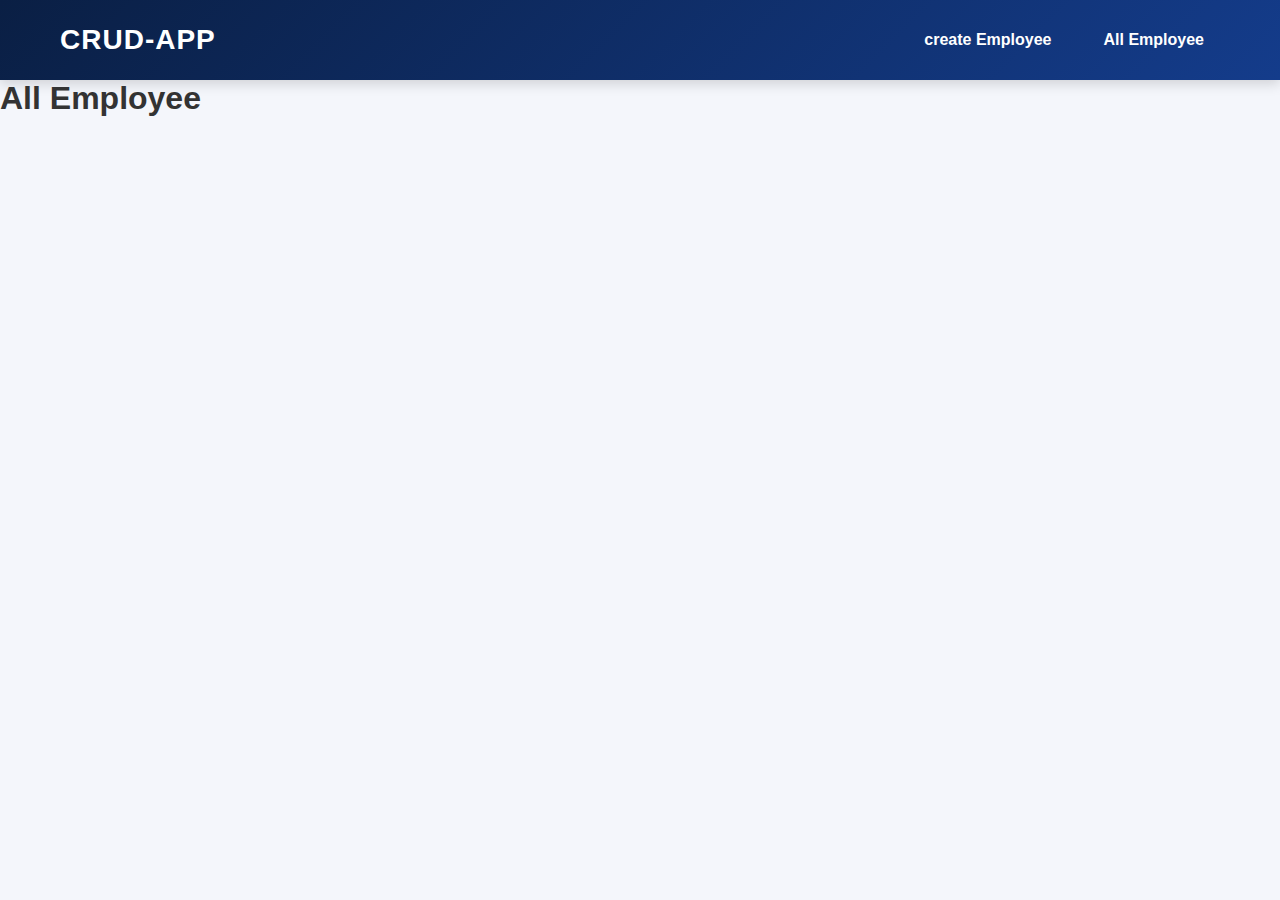
<file: pages/AllEmployee.html>
<!DOCTYPE html>
<html lang="en">
<head>
    <meta charset="UTF-8">
    <meta name="viewport" content="width=device-width, initial-scale=1.0">
    <title>Document</title>
    <link rel="stylesheet" href="/styles/AllEmployee.css">
</head>
<body>
     <!-- NAV BAR -->
    <nav class="navbar-container">
      <figure class="logo">
        <a href="/index.html">CRUD-APP</a>
      </figure>

      <div class="nav-links">
        <a href="/pages/createEmployee.html">create Employee</a>
        <a href="/pages/AllEmployee.html">All Employee</a>
      </div>
    </nav>



    <h1>All Employee</h1>

    <section id="employees-container"></section>

    <script src="/scripts/AllEmployee.js" type="module"></script>
</body>
</html>
</file>
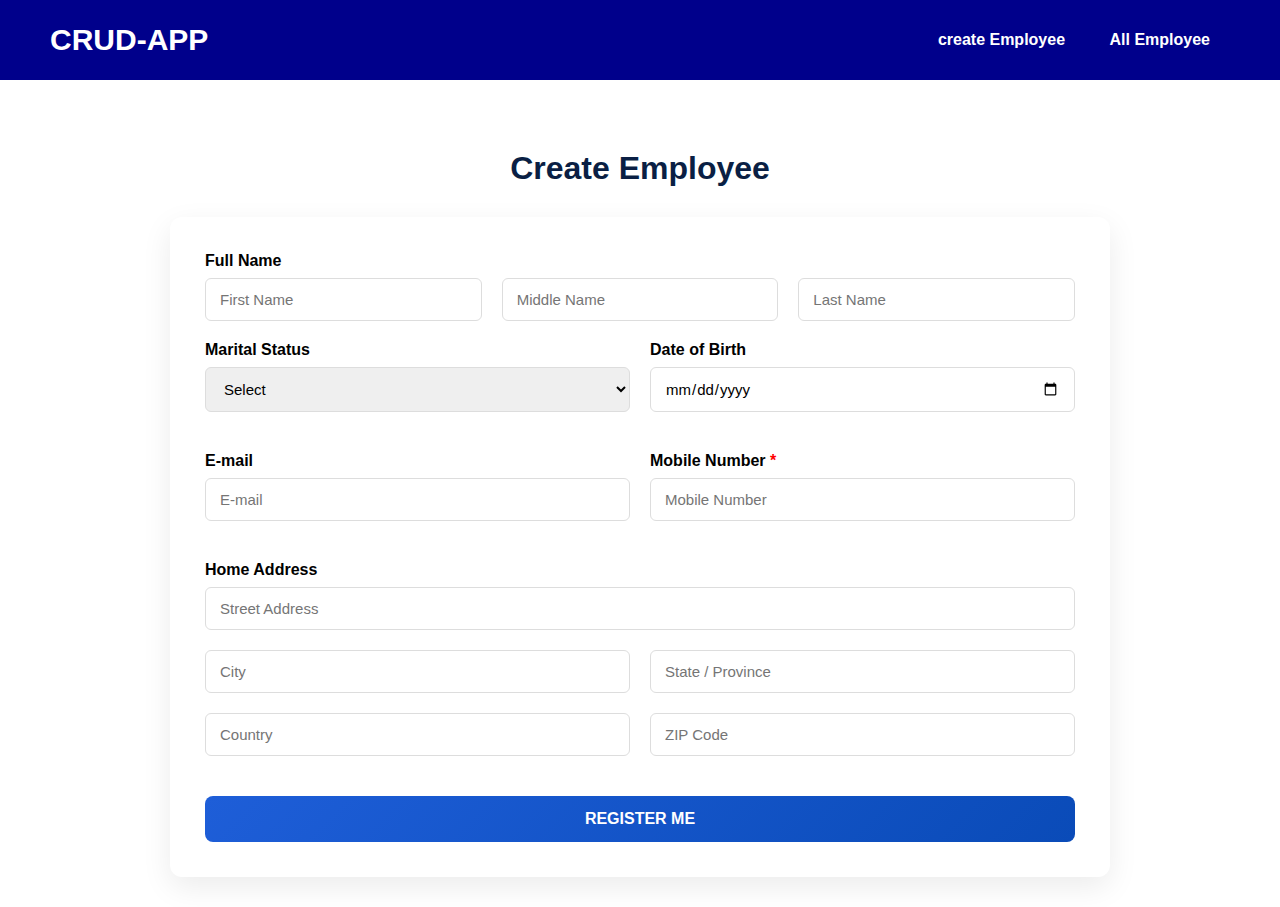
<file: pages/createEmployee.html>
<!doctype html>
<html lang="en">
  <head>
    <meta charset="UTF-8" />
    <meta name="viewport" content="width=device-width, initial-scale=1.0" />
    <title>Document</title>
    <link rel="stylesheet" href="/styles/createEmployee.css" />
  </head>
  <body>
    <!-- NAV BAR -->
    <nav class="navbar-container">
      <figure class="logo">
        <a href="/index.html">CRUD-APP</a>
      </figure>

      <div class="nav-links">
        <a href="/pages/createEmployee.html">create Employee</a>
        <a href="/pages/AllEmployee.html">All Employee</a>
      </div>
    </nav>

     <!-- FORM CONTAINER -->
    <section class="form-wrapper">
      <h1>Create Employee</h1>

      <form class="employee-form" id="employee-form">
        <!-- FULL NAME -->
        <div class="form-group">
          <label>Full Name</label>
          <div class="grid-3">
            <input type="text" placeholder="First Name" id="firstname" required/>
            <input type="text" placeholder="Middle Name" id="middlename"/>
            <input type="text" placeholder="Last Name" id="lastname" required/>
          </div>
        </div>

        <!-- MARITAL STATUS & DOB -->
        <div class="grid-2">
          <div class="form-group">
            <label>Marital Status</label>
            <select id="maritalstatus" required>
              <option value="">Select</option>
              <option>Single</option>
              <option>Married</option>
            </select>
          </div>

          <div class="form-group">
            <label>Date of Birth</label>
            <input type="date" id="dob" required/>
          </div>
        </div>

        <!-- EMAIL & MOBILE -->
        <div class="grid-2">
          <div class="form-group">
            <label>E-mail</label>
            <input type="email" placeholder="E-mail" id="email" required/>
          </div>

          <div class="form-group">
            <label>Mobile Number <span>*</span></label>
            <input type="tel" placeholder="Mobile Number" id="phoneno" required/>
          </div>
        </div>

        <!-- ADDRESS -->
        <div class="form-group">
          <label>Home Address</label>
          <input type="text" placeholder="Street Address" id="street" required/>
        </div>

        <div class="grid-2">
          <input type="text" placeholder="City" id="city" required/>
          <input type="text" placeholder="State / Province" id="state" required/>
        </div>

        <div class="grid-2">
          <input type="text" placeholder="Country" id="country" required/>
          <input type="text" placeholder="ZIP Code" id="zipcode" required/>
        </div>

        <!-- BUTTON -->
        <button type="submit" class="submit-btn">REGISTER ME</button>
      </form>
    </section>

    <script src="/scripts/createEmployee.js"></script>
  </body>
</html>
</file>
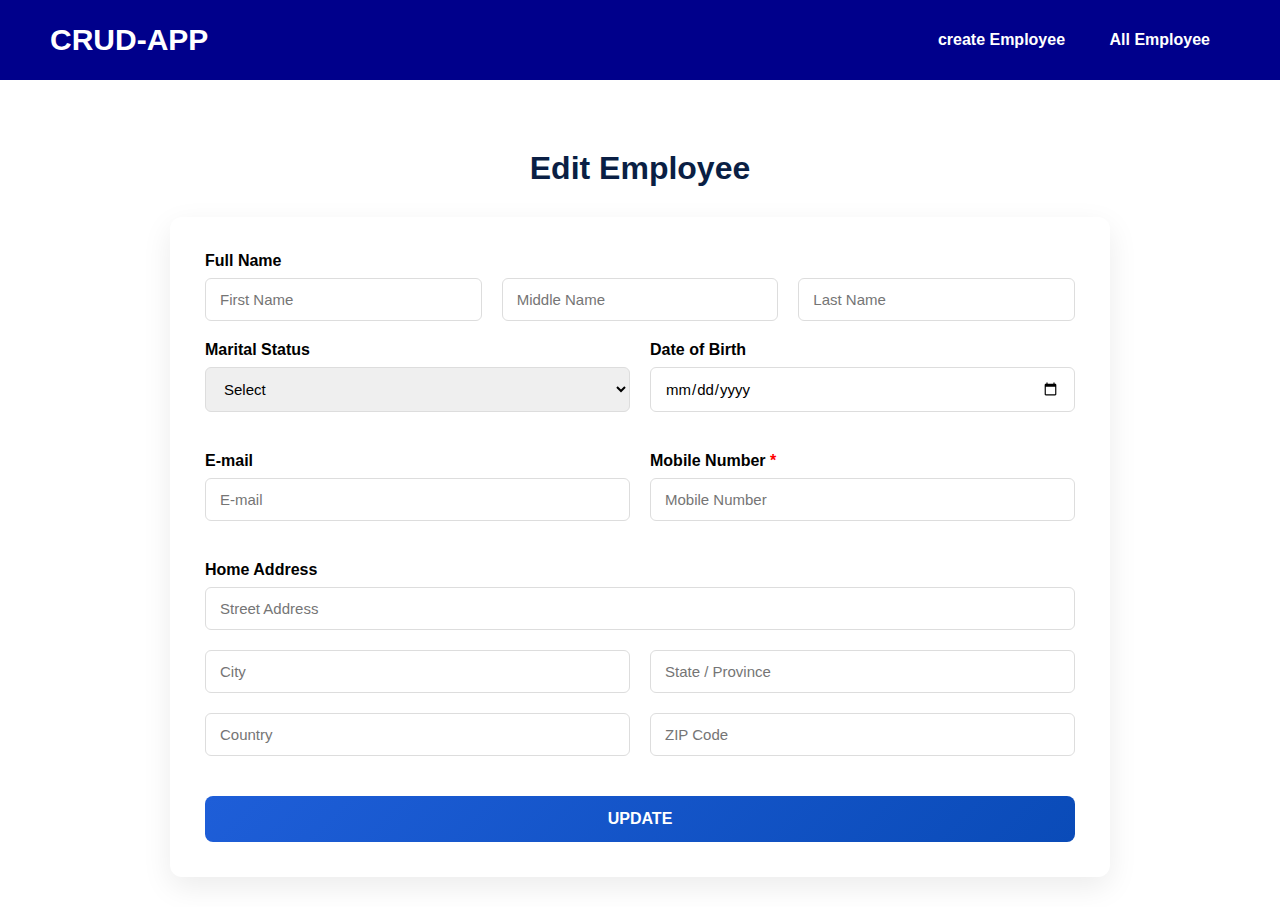
<file: pages/EditEmployee.html>
<!DOCTYPE html>
<html lang="en">
<head>
    <meta charset="UTF-8">
    <meta name="viewport" content="width=device-width, initial-scale=1.0">
    <title>Document</title>
    <link rel="stylesheet" href="/styles/EditEmployee.css">
</head>
<body>
    <!-- NAV BAR -->
    <nav class="navbar-container">
      <figure class="logo">
        <a href="/index.html">CRUD-APP</a>
      </figure>

      <div class="nav-links">
        <a href="/pages/createEmployee.html">create Employee</a>
        <a href="/pages/AllEmployee.html">All Employee</a>
      </div>
    </nav>

    <!-- FORM CONTAINER -->
    <section class="form-wrapper">
      <h1>Edit Employee</h1>

      <form class="employee-form" id="employee-form">
        <!-- FULL NAME -->
        <div class="form-group">
          <label>Full Name</label>
          <div class="grid-3">
            <input type="text" placeholder="First Name" id="firstname" required/>
            <input type="text" placeholder="Middle Name" id="middlename"/>
            <input type="text" placeholder="Last Name" id="lastname" required/>
          </div>
        </div>

        <!-- MARITAL STATUS & DOB -->
        <div class="grid-2">
          <div class="form-group">
            <label>Marital Status</label>
            <select id="maritalstatus" required>
              <option value="">Select</option>
              <option>Single</option>
              <option>Married</option>
            </select>
          </div>

          <div class="form-group">
            <label>Date of Birth</label>
            <input type="date" id="dob" required/>
          </div>
        </div>

        <!-- EMAIL & MOBILE -->
        <div class="grid-2">
          <div class="form-group">
            <label>E-mail</label>
            <input type="email" placeholder="E-mail" id="email" required/>
          </div>

          <div class="form-group">
            <label>Mobile Number <span>*</span></label>
            <input type="tel" placeholder="Mobile Number" id="phoneno" required/>
          </div>
        </div>

        <!-- ADDRESS -->
        <div class="form-group">
          <label>Home Address</label>
          <input type="text" placeholder="Street Address" id="street" required/>
        </div>

        <div class="grid-2">
          <input type="text" placeholder="City" id="city" required/>
          <input type="text" placeholder="State / Province" id="state" required/>
        </div>

        <div class="grid-2">
          <input type="text" placeholder="Country" id="country" required/>
          <input type="text" placeholder="ZIP Code" id="zipcode" required/>
        </div>

        <!-- BUTTON -->
        <button type="submit" class="submit-btn">UPDATE</button>
      </form>
    </section>

    <script src="/scripts/EditEmployee.js"></script>
    <!-- <h1>Edit Employee</h1> -->
</body>
</html>
</file>
<file: styles/createEmployee.css>
* {
  margin: 0;
  padding: 0;
  box-sizing: border-box;
  font-family: sans-serif;
}
body {
  height: 100vh;
  width: 100%;
}
a {
  color: inherit;
  text-decoration: none;
}

/* NAVBAR-STYLE */
.navbar-container {
  height: 80px;
  width: 100%;
  background-color: darkblue;
  color: white;
  display: flex;
  align-items: center;
  justify-content: space-between;
  padding: 0 50px;
}

.logo {
  font-weight: 900;
  font-size: 30px;
}

.nav-links > a {
  margin: 5px 10px;
  font-weight: 600;
  padding: 5px 10px;
  border-radius: 4px;
  transition: 0.2s;
}

.nav-links > a:hover {
  background-color: white;
  color: black;
}

/* ================== FORM WRAPPER ================== */
.form-wrapper {
  max-width: 1000px;
  margin: 40px auto;
  padding: 30px;
}

.form-wrapper h1 {
  text-align: center;
  margin-bottom: 30px;
  color: #0a1f44;
}

/* ================== FORM CARD ================== */
.employee-form {
  background: #fff;
  padding: 35px;
  border-radius: 12px;
  box-shadow: 0 10px 30px rgba(0, 0, 0, 0.08);
}

/* ================== FORM ELEMENTS ================== */
.form-group {
  margin-bottom: 20px;
}

label {
  display: block;
  font-weight: 600;
  margin-bottom: 8px;
}

label span {
  color: red;
}

input,
select {
  width: 100%;
  padding: 12px 14px;
  border-radius: 6px;
  border: 1px solid #ddd;
  font-size: 15px;
  transition: 0.3s;
}

input:focus,
select:focus {
  outline: none;
  border-color: #1e5ed8;
  box-shadow: 0 0 0 3px rgba(30, 94, 216, 0.15);
}

/* ================== GRIDS ================== */
.grid-2 {
  display: grid;
  grid-template-columns: repeat(2, 1fr);
  gap: 20px;
  margin-bottom: 20px;
}

.grid-3 {
  display: grid;
  grid-template-columns: repeat(3, 1fr);
  gap: 20px;
}

/* ================== BUTTON ================== */
.submit-btn {
  width: 100%;
  padding: 14px;
  background: linear-gradient(135deg, #1e5ed8, #0a4bb8);
  color: #fff;
  font-size: 16px;
  font-weight: 700;
  border: none;
  border-radius: 8px;
  cursor: pointer;
  transition: 0.3s;
  margin-top: 20px;
}

.submit-btn:hover {
  background: linear-gradient(135deg, #0a4bb8, #1e5ed8);
  transform: translateY(-2px);
}

/* ================== RESPONSIVE ================== */
@media (max-width: 768px) {
  .grid-2,
  .grid-3 {
    grid-template-columns: 1fr;
  }

  .navbar-container {
    padding: 0 25px;
  }
}
</file>
<file: styles/EditEmployee.css>
* {
  margin: 0;
  padding: 0;
  box-sizing: border-box;
  font-family: sans-serif;
}
body {
  height: 100vh;
  width: 100%;
}
a {
  color: inherit;
  text-decoration: none;
}
/* NAVBAR-STYLE */
.navbar-container {
  height: 80px;
  width: 100%;
  background-color: darkblue;
  color: white;
  display: flex;
  align-items: center;
  justify-content: space-between;
  padding: 0 50px;
}

.logo {
  font-weight: 900;
  font-size: 30px;
}

.nav-links > a {
  margin: 5px 10px;
  font-weight: 600;
  padding: 5px 10px;
  border-radius: 4px;
  transition: 0.2s;
}

.nav-links > a:hover {
  background-color: white;
  color: black;
}

/* ================== FORM WRAPPER ================== */
.form-wrapper {
  max-width: 1000px;
  margin: 40px auto;
  padding: 30px;
}

.form-wrapper h1 {
  text-align: center;
  margin-bottom: 30px;
  color: #0a1f44;
}

/* ================== FORM WRAPPER ================== */
.form-wrapper {
  max-width: 1000px;
  margin: 40px auto;
  padding: 30px;
}

.form-wrapper h1 {
  text-align: center;
  margin-bottom: 30px;
  color: #0a1f44;
}

/* ================== FORM CARD ================== */
.employee-form {
  background: #fff;
  padding: 35px;
  border-radius: 12px;
  box-shadow: 0 10px 30px rgba(0, 0, 0, 0.08);
}

/* ================== FORM ELEMENTS ================== */
.form-group {
  margin-bottom: 20px;
}

label {
  display: block;
  font-weight: 600;
  margin-bottom: 8px;
}

label span {
  color: red;
}

input,
select {
  width: 100%;
  padding: 12px 14px;
  border-radius: 6px;
  border: 1px solid #ddd;
  font-size: 15px;
  transition: 0.3s;
}

input:focus,
select:focus {
  outline: none;
  border-color: #1e5ed8;
  box-shadow: 0 0 0 3px rgba(30, 94, 216, 0.15);
}

/* ================== GRIDS ================== */
.grid-2 {
  display: grid;
  grid-template-columns: repeat(2, 1fr);
  gap: 20px;
  margin-bottom: 20px;
}

.grid-3 {
  display: grid;
  grid-template-columns: repeat(3, 1fr);
  gap: 20px;
}

/* ================== BUTTON ================== */
.submit-btn {
  width: 100%;
  padding: 14px;
  background: linear-gradient(135deg, #1e5ed8, #0a4bb8);
  color: #fff;
  font-size: 16px;
  font-weight: 700;
  border: none;
  border-radius: 8px;
  cursor: pointer;
  transition: 0.3s;
  margin-top: 20px;
}

.submit-btn:hover {
  background: linear-gradient(135deg, #0a4bb8, #1e5ed8);
  transform: translateY(-2px);
}

/* ================== RESPONSIVE ================== */
@media (max-width: 768px) {
  .grid-2,
  .grid-3 {
    grid-template-columns: 1fr;
  }

  .navbar-container {
    padding: 0 25px;
  }
}
</file>
<file: styles/AllEmployee.css>
/* ================== RESET & GLOBAL ================== */
* {
  margin: 0;
  padding: 0;
  box-sizing: border-box;
  font-family: "Segoe UI", Tahoma, Geneva, Verdana, sans-serif;
}

body {
  min-height: 100vh;
  background: #f4f6fb;
  color: #333;
}

a {
  text-decoration: none;
  color: inherit;
}

/* ================== NAVBAR ================== */
.navbar-container {
  height: 80px;
  width: 100%;
  background: linear-gradient(135deg, #0a1f44, #143c8b);
  color: #fff;
  display: flex;
  align-items: center;
  justify-content: space-between;
  padding: 0 60px;
  box-shadow: 0 4px 12px rgba(0, 0, 0, 0.15);
}

.logo {
  font-size: 28px;
  font-weight: 800;
  letter-spacing: 1px;
}

.nav-links {
  display: flex;
  gap: 20px;
}

.nav-links a {
  padding: 8px 16px;
  border-radius: 6px;
  font-weight: 600;
  transition: all 0.3s ease;
}

.nav-links a:hover {
  background: #ffffff;
  color: #0a1f44;
}

/* ================== EMPLOYEES GRID ================== */
#employees-container {
  max-width: 1200px;
  margin: 30px auto;
  padding: 0 20px 40px;
  display: grid;
  grid-template-columns: repeat(auto-fill, minmax(320px, 1fr));
  gap: 25px;
}

/* ================== EMPLOYEE CARD ================== */
.emp-card {
  background: #ffffff;
  border-radius: 14px;
  padding: 20px;
  box-shadow: 0 8px 20px rgba(0, 0, 0, 0.08);
  transition:
    transform 0.3s ease,
    box-shadow 0.3s ease;
}

.emp-card:hover {
  transform: translateY(-6px);
  box-shadow: 0 12px 30px rgba(0, 0, 0, 0.15);
}

/* ================== CARD HEADER ================== */
.emp-header {
  display: flex;
  justify-content: space-between;
  align-items: center;
  border-bottom: 1px solid #e0e0e0;
  padding-bottom: 10px;
  margin-bottom: 15px;
}

.emp-name {
  font-size: 20px;
  font-weight: 700;
  color: #0a1f44;
}

.emp-id {
  font-size: 12px;
  font-weight: 600;
  background: #eaf0ff;
  color: #143c8b;
  padding: 4px 8px;
  border-radius: 6px;
}

/* ================== CARD SECTIONS ================== */
.emp-info,
.emp-contact,
.emp-address {
  margin-bottom: 12px;
}

.emp-card p {
  font-size: 14px;
  line-height: 1.5;
}

.emp-card strong {
  color: #143c8b;
}

/* ================== ACTION BUTTONS ================== */
.emp-actions {
  display: flex;
  justify-content: space-between;
  gap: 12px;
  margin-top: 15px;
}

.btn {
  flex: 1;
  padding: 10px;
  border-radius: 8px;
  border: none;
  font-weight: 700;
  cursor: pointer;
  transition: all 0.3s ease;
}

/* Edit Button */
.edit-btn {
  background: #0a1f44;
  color: #fff;
}

.edit-btn:hover {
  background: #143c8b;
}

/* Delete Button */
.delete-btn {
  background: #dc3545;
  color: #fff;
}

.delete-btn:hover {
  background: #b02a37;
}

/* ================== RESPONSIVE ================== */
@media (max-width: 768px) {
  .navbar-container {
    padding: 0 20px;
  }

  h1 {
    font-size: 26px;
  }
}

@media (max-width: 480px) {
  .emp-actions {
    flex-direction: column;
  }
}
</file>
